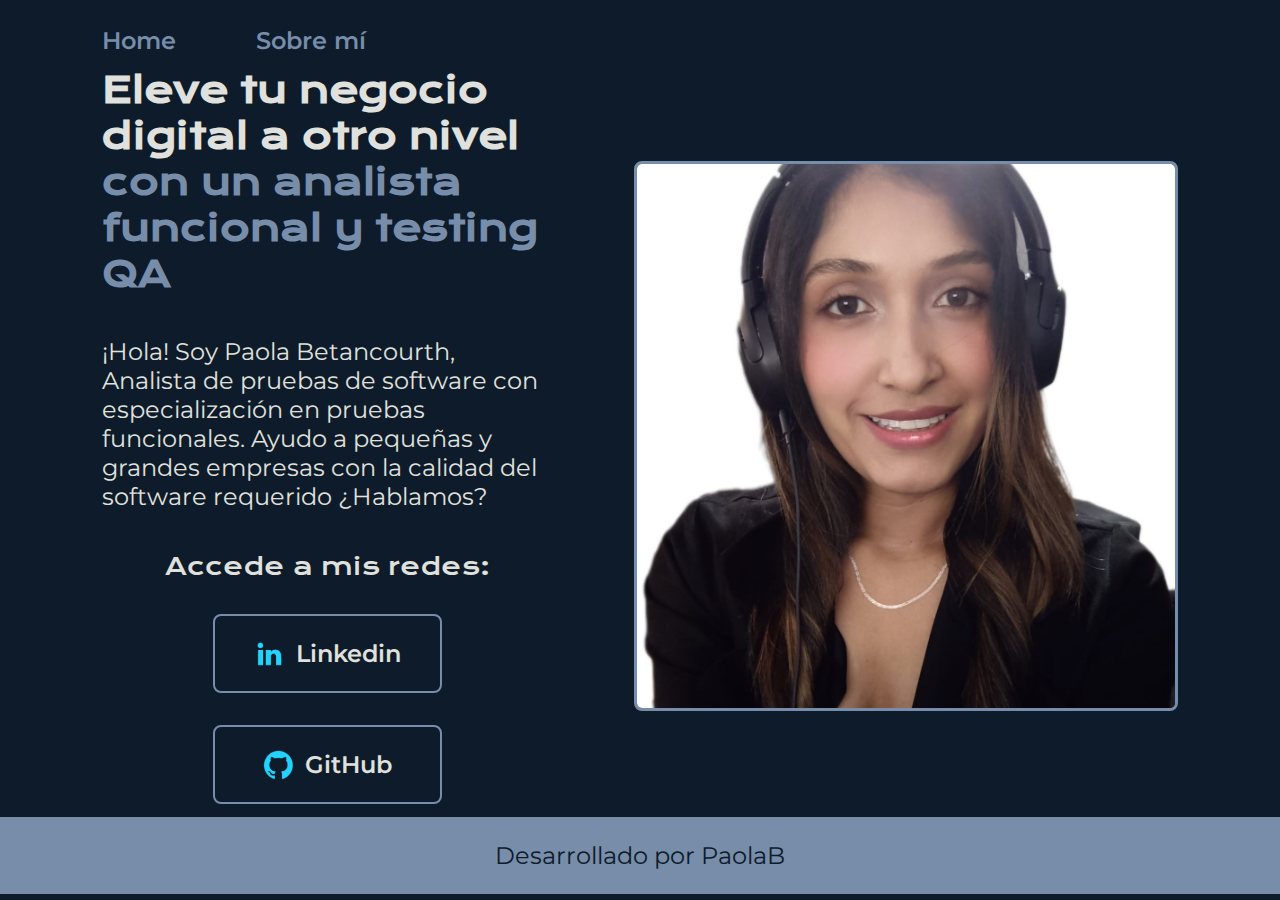
<file: index.html>
<!DOCTYPE html>
<html lang="es-co">
<head>
    <meta charset="UTF-8">
    <meta name="viewport" content="width=device-width, initial-scale=1.0">
    <title>Portafolio</title>
    <link rel="stylesheet" href="./Styles/style.css">
</head>
<body>
    <header class="header"> 
        <nav class="header__menu">
            <a class="header__menu__link" href="index.html">Home</a>
            <a class="header__menu__link" href="About.html"> Sobre mí</a>
        </nav>
    </header>
    <main class="Presentacion">
        <section class="Presentacion__contenido">
            <h1 class="Presentacion__contenido__titulo">Eleve tu negocio digital a otro nivel 
                <strong class="Titulo-destaque">con un analista funcional y testing QA
                </strong>
            </h1>
                <p class="Presentacion__contenido__texto">¡Hola! Soy Paola Betancourth, Analista de pruebas de software con especialización en pruebas funcionales.
                    Ayudo a pequeñas y grandes empresas con la calidad del software requerido ¿Hablamos?
                </p>
                <div class="Presentacion__enlaces">
                    <h2 class="Presentacion__enlaces_subtitulo"> Accede a mis redes:</h2>
                    <a class="Presentacion__enlaces__link" href="https://linkedin.com/in/paola-betancourth"> <img src="./assets/linkedin.png">Linkedin</a>
                    <a class="Presentacion__enlaces__link" href="https://github.com/Paola05BE"> <img src="./assets/github.png">GitHub</a>
                </div>
        </section>
        <img class="Presentacion__imagen" src="./assets/PaolaB.png" alt="Imagen de Paola Betancourth">
    </main>
    <footer class="footer">
        <p>Desarrollado por PaolaB</p>
    </footer>
</body>
</html>
</file>
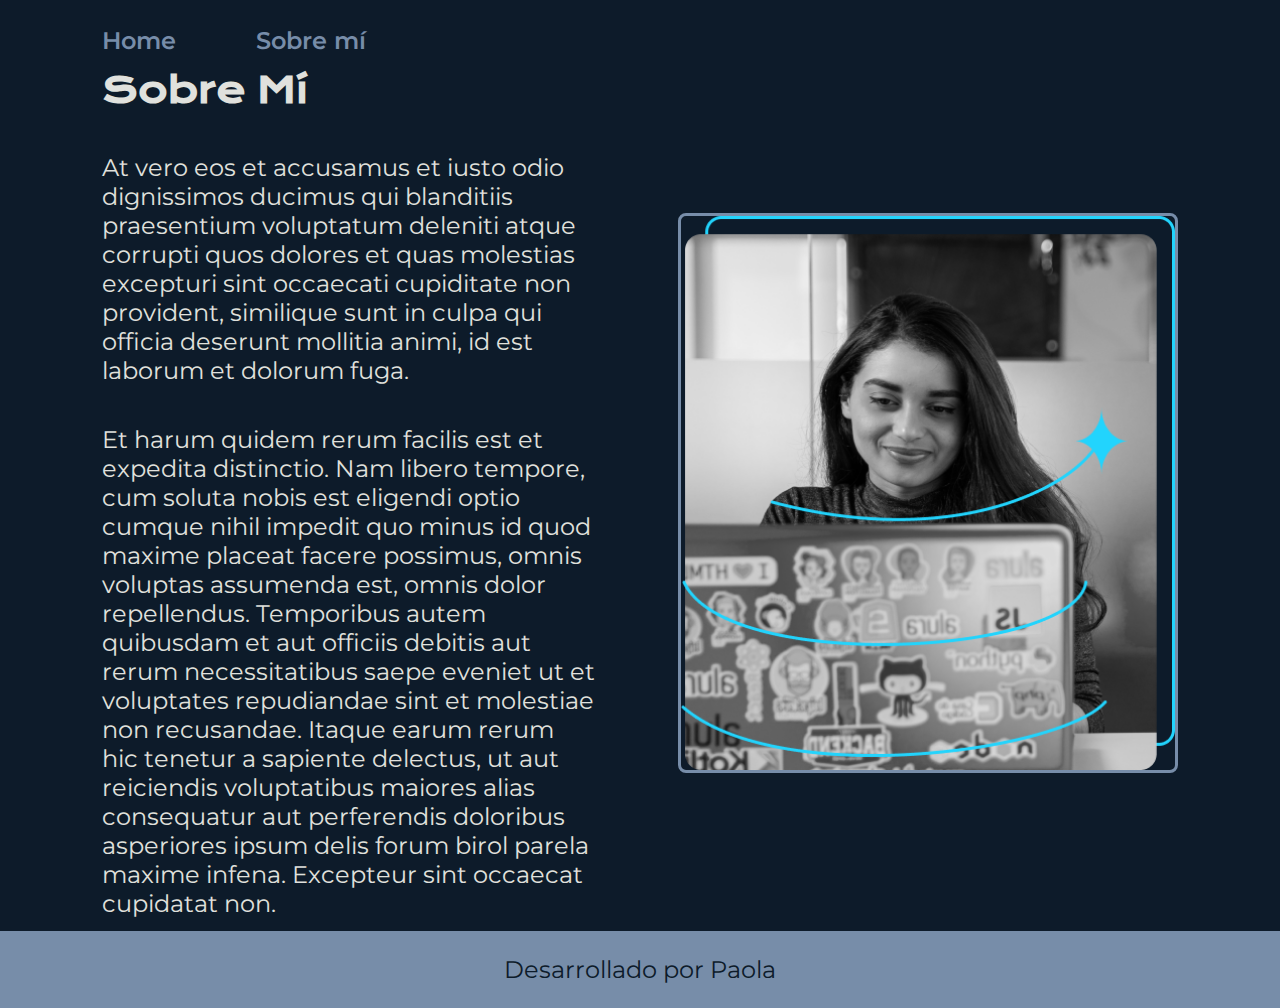
<file: About.html>
<!DOCTYPE html>
<html lang="es-co">
<head>
    <meta charset="UTF-8">
    <meta name="viewport" content="width=device-width, initial-scale=1.0">
    <title>Sobre mí</title>
    <link rel="stylesheet" href="./Styles/style.css">
</head>
<body>
    <header class="header"> 
        <nav class="header__menu">
            <a class="header__menu__link" href="index.html">Home</a>
            <a class="header__menu__link" href="About.html"> Sobre mí</a>
        </nav>
    </header>
    <main class="Presentacion">
        <section class="Presentacion__contenido">
            <h1 class="Presentacion__contenido__titulo">Sobre Mí</h1>
            <p class="Presentacion__contenido__texto">At vero eos et accusamus et iusto odio dignissimos ducimus qui 
                blanditiis praesentium voluptatum deleniti atque corrupti quos 
                dolores et quas molestias excepturi sint occaecati cupiditate non 
                provident, similique sunt in culpa qui officia deserunt mollitia animi, 
                id est laborum et dolorum fuga.</p>
            <p class="Presentacion__contenido__texto">Et harum quidem rerum facilis est et expedita distinctio. Nam libero tempore, 
                cum soluta nobis est eligendi optio cumque nihil impedit quo minus id 
                quod maxime placeat facere possimus, omnis voluptas assumenda est, 
                omnis dolor repellendus. Temporibus autem quibusdam et aut officiis debitis 
                aut rerum necessitatibus saepe eveniet ut et voluptates repudiandae sint et 
                molestiae non recusandae. Itaque earum rerum hic tenetur a sapiente delectus, 
                ut aut reiciendis voluptatibus maiores alias consequatur aut perferendis 
                doloribus asperiores ipsum delis forum birol parela maxime infena. Excepteur 
                sint occaecat cupidatat non.</p>
        </section>
        <img class="Presentacion__imagen" src="./assets/Imagem.png" alt="Imagen de Ana garcia trabajando">
    </main>
    <footer class="footer">
        <p>Desarrollado por Paola</p>
    </footer> 
</body>
</html>
</file>
<file: Styles/style.css>
@import url('https://fonts.googleapis.com/css2?family=Krona+One&family=Montserrat&display=swap');

:root{
    --color-primario:#0d1b2a;
    --color-secundario:#e0e1dd;
    --color-terciario: #778da9;
    --color-hover:#1b263b;

    --letra_montserrat: 'Montserrat', sans-serif;
    --letra-krona-one:'Krona One', sans-serif;
}

*{
    padding: 0;
    margin: 0;
}
body{
    background-color: var(--color-primario);
    color: var(--color-secundario);
    box-sizing:border-box;
}

.header{
    padding: 2% 0% 0% 8%;
}

.header__menu{
    display: flex;
    gap: 80px;
}

.header__menu__link{
    font-family: 'Montserrat', sans-serif;
    font-size: 1.5rem;
    font-weight: 600;
    color: var(--color-terciario);
    text-decoration: none;

}

.Presentacion{
    padding: 1% 8%;
    display: flex;
    align-items: center;
    justify-content: space-between;
    gap: 82px;
    
}
.Presentacion__contenido{
width: 50%;
display: flex;
flex-direction: column;
gap: 40px;

}
.Presentacion__contenido__titulo{
    font-size: 2.25rem;;
    font-family: var(--letra-krona-one);
    text-align: left;
   
    
}
.Titulo-destaque{
    color: var(--color-terciario);
}
.Presentacion__contenido__texto{
    font-size: 1.5rem;
    font-family: var(--letra_montserrat);
    text-align: left;
   
}

.Presentacion__contenido__texto_cursos{
    font-size: 1.5rem;
    font-family: var(--letra_montserrat);
}
.Presentacion__enlaces{
    display: flex;
    justify-content: space-between;
    flex-direction: column;
    align-items: center;
    gap: 32px;
    
}

.Presentacion__enlaces_subtitulo{
    font-family: var(--letra-krona-one);
    font-weight: 400;
    font-size: 1.5rem;
    

}
.Presentacion__enlaces__link{
    width: 50%;
    text-align: center;
    padding: 21.5px 0;
    border-radius: 8px;
    font-family: var(--letra_montserrat);
    font-size:1.5rem;
    font-weight: 600;
    text-decoration: none;
    color: var(--color-secundario);
    border: 2px solid var(--color-terciario);
    display: flex;
    justify-content: center;
    align-items: center;  
    gap: 10px;
    
}
.Presentacion__enlaces__link:hover{
background-color: var(--color-hover);
}
.footer{
    background-color:var(--color-terciario);
    padding: 24px;
    color: var(--color-primario);
    text-align: center;
    font-family: var(--letra_montserrat);
    font-size:1.5rem;
    font-weight: 400;
}
.Presentacion__imagen{
    width: 50%;
    border: 3px solid #778da9;
    border-radius: 8px;
}
@media (max-width:1200px){
    .header{
        padding: 10%;
    }
    .header__menu{
        justify-content: center;
    }
    .Presentacion{
        flex-direction: column-reverse;
        padding: 5%;
    }
    .Presentacion__contenido{
        width: auto;
    }
}
</file>
